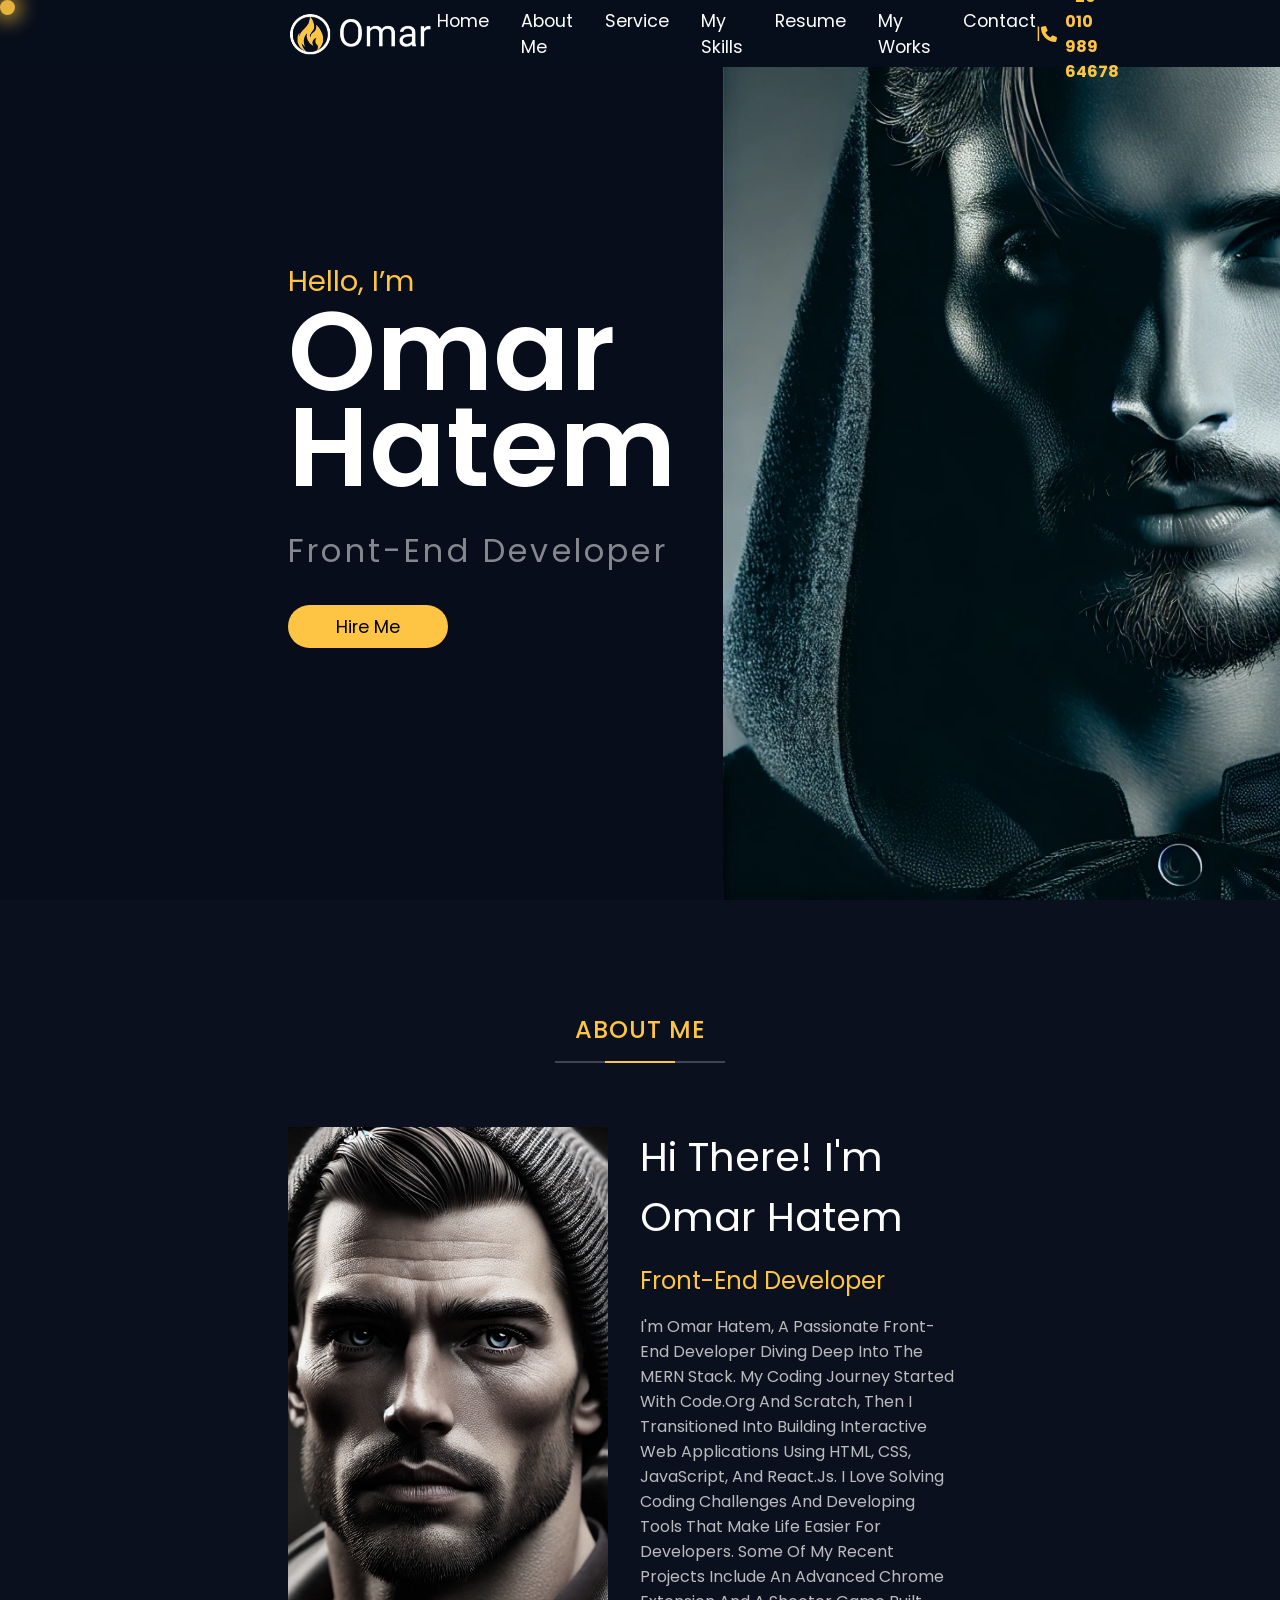
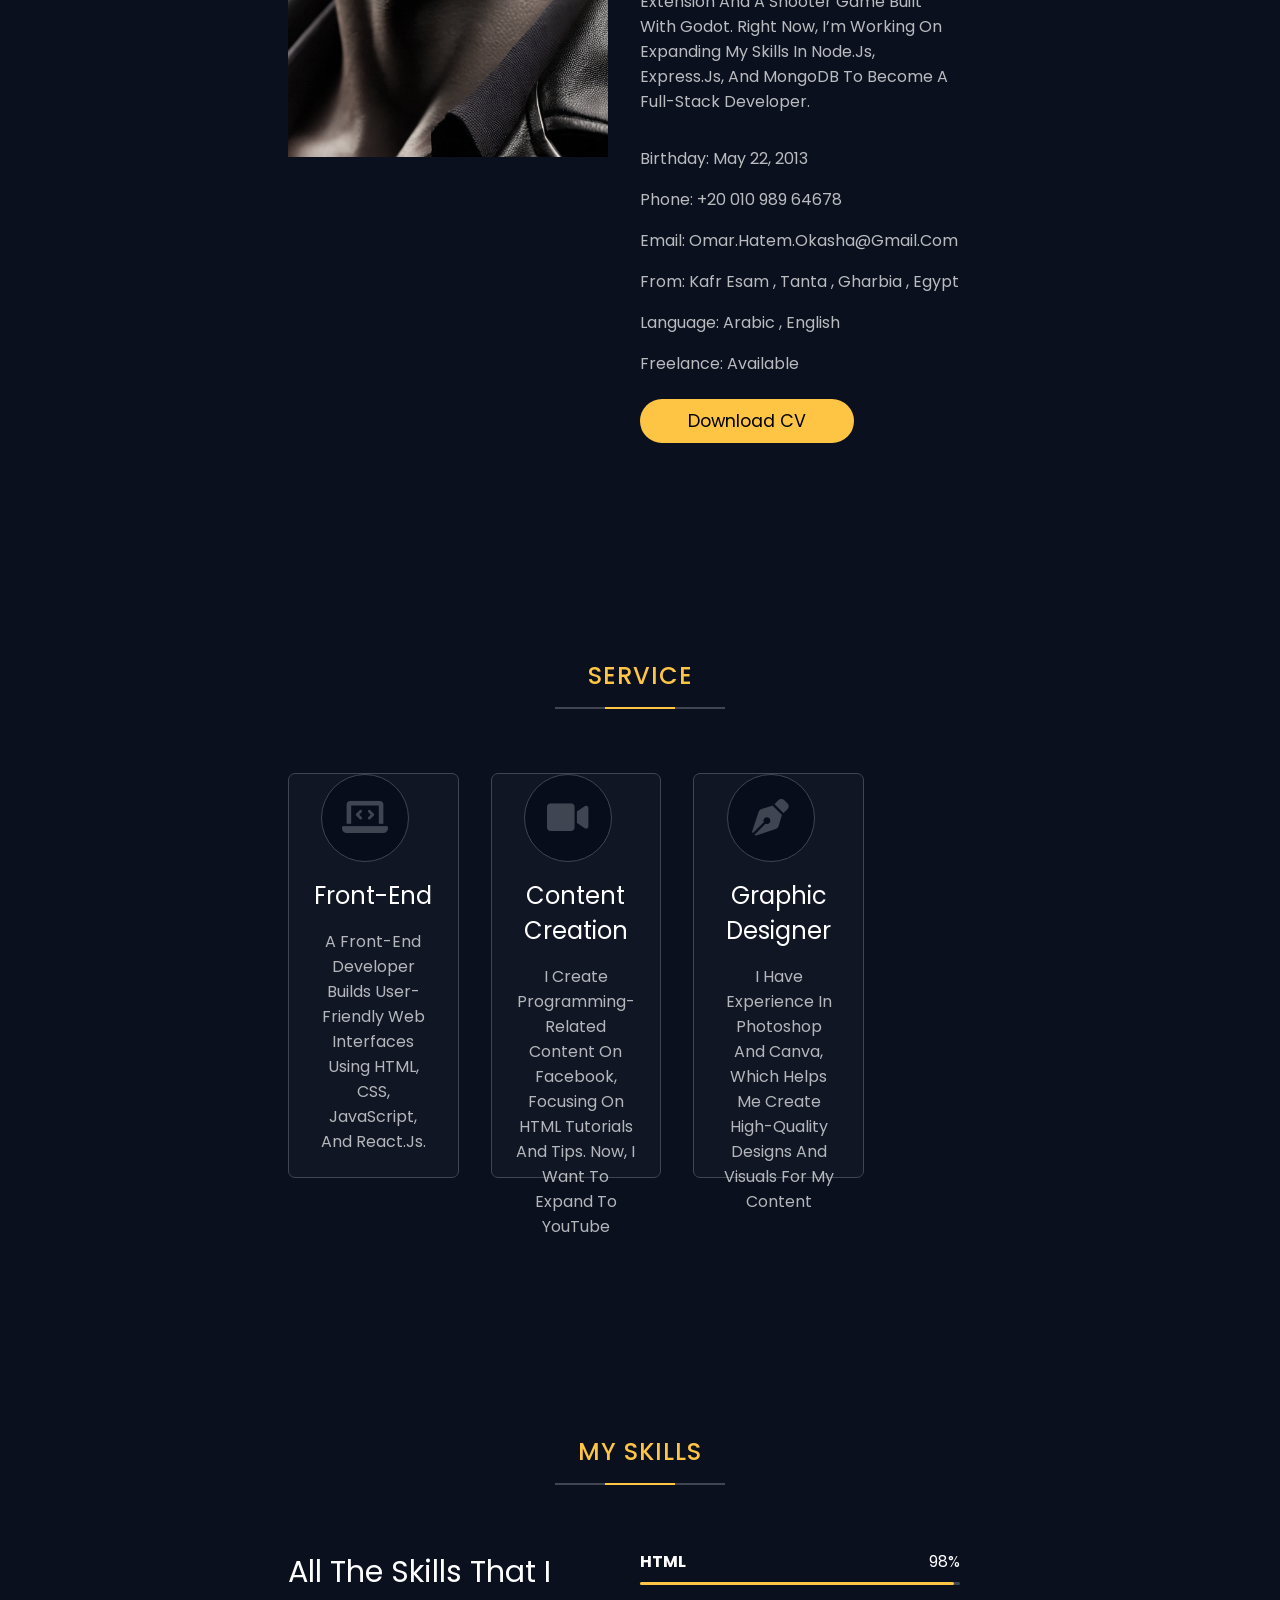
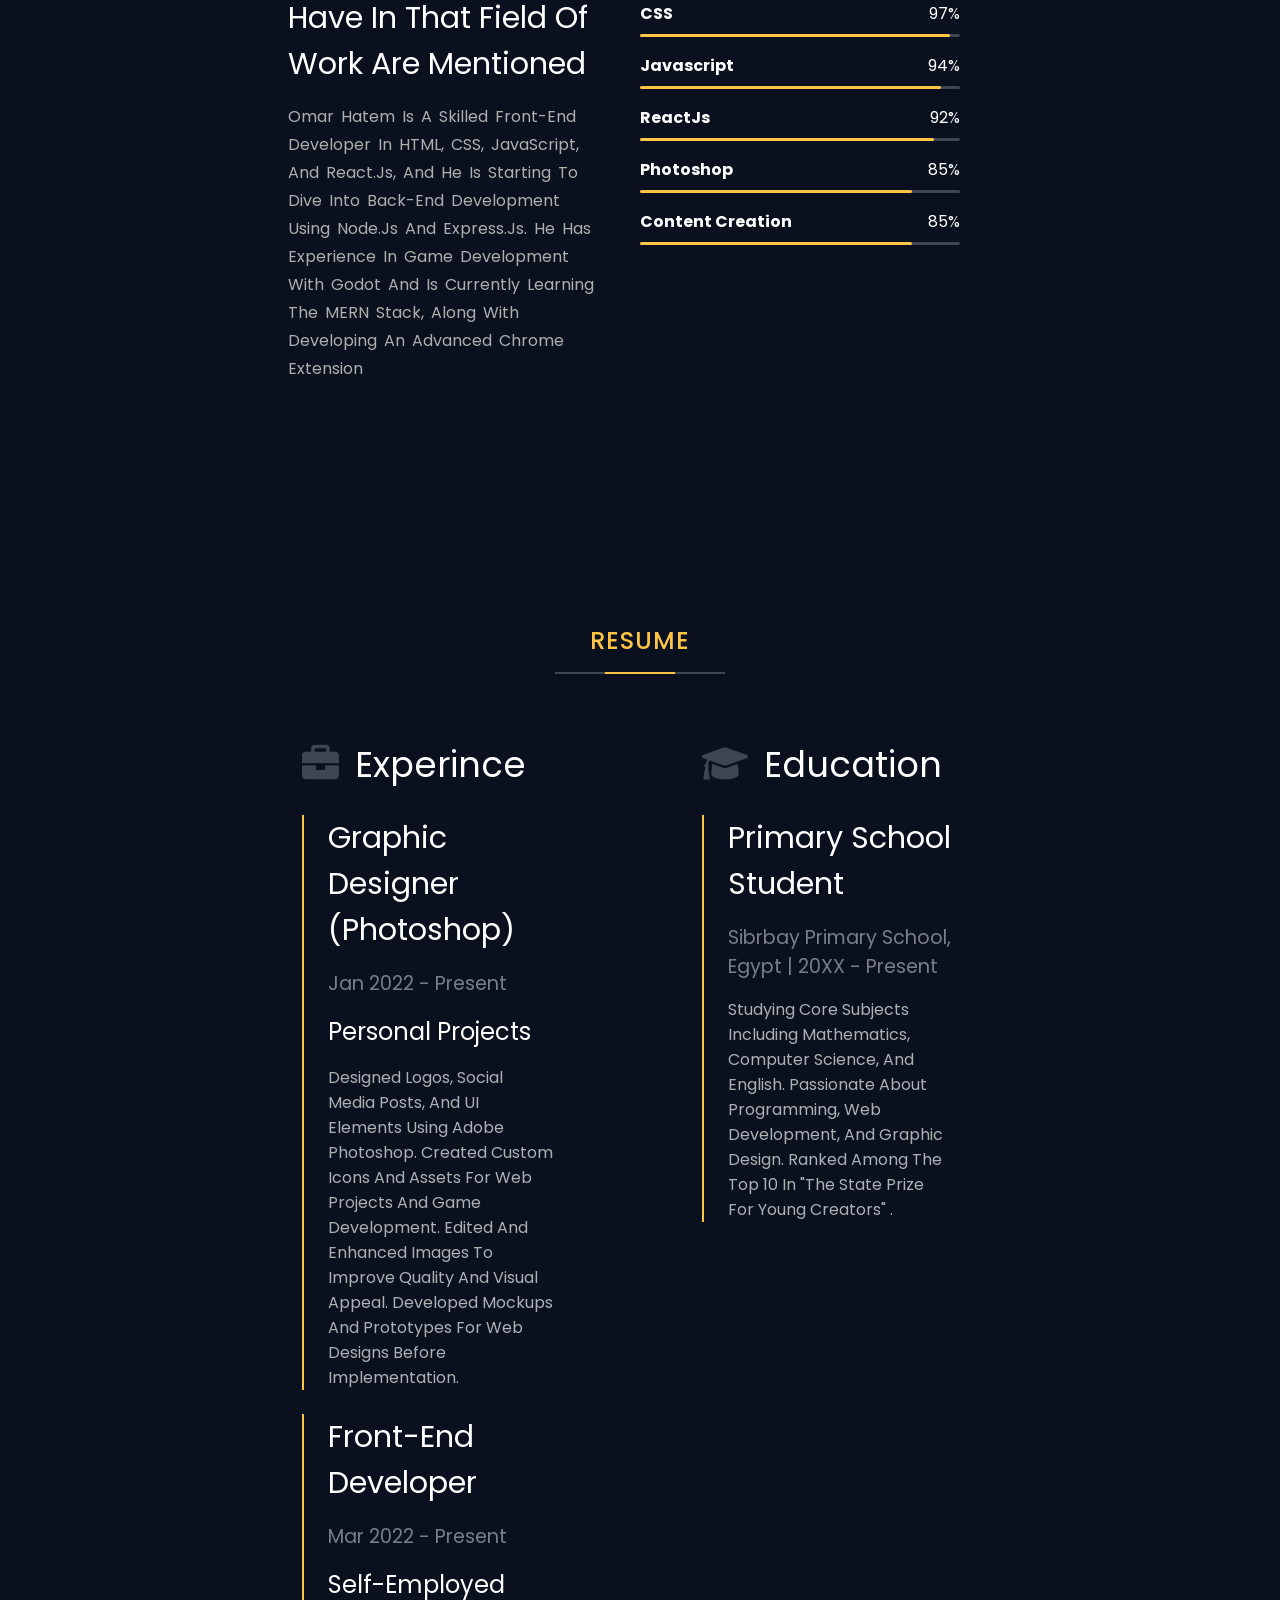
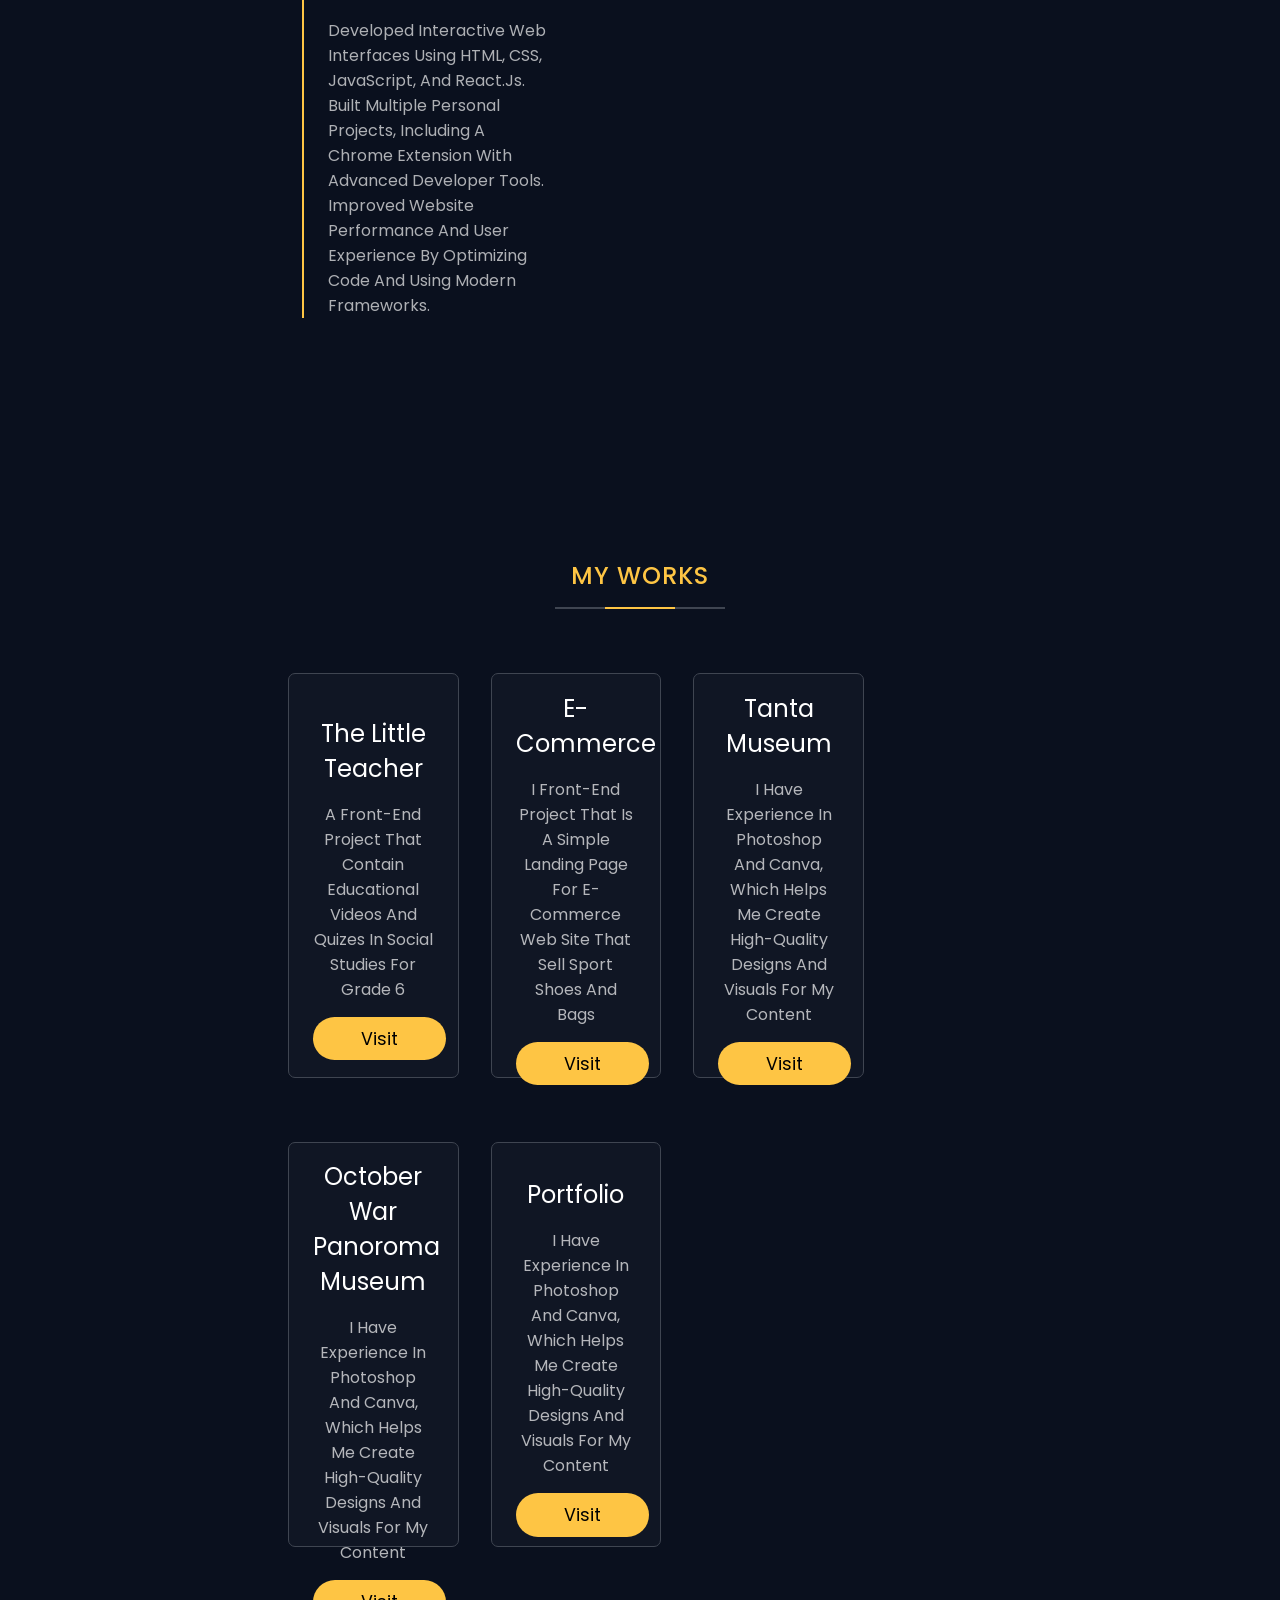
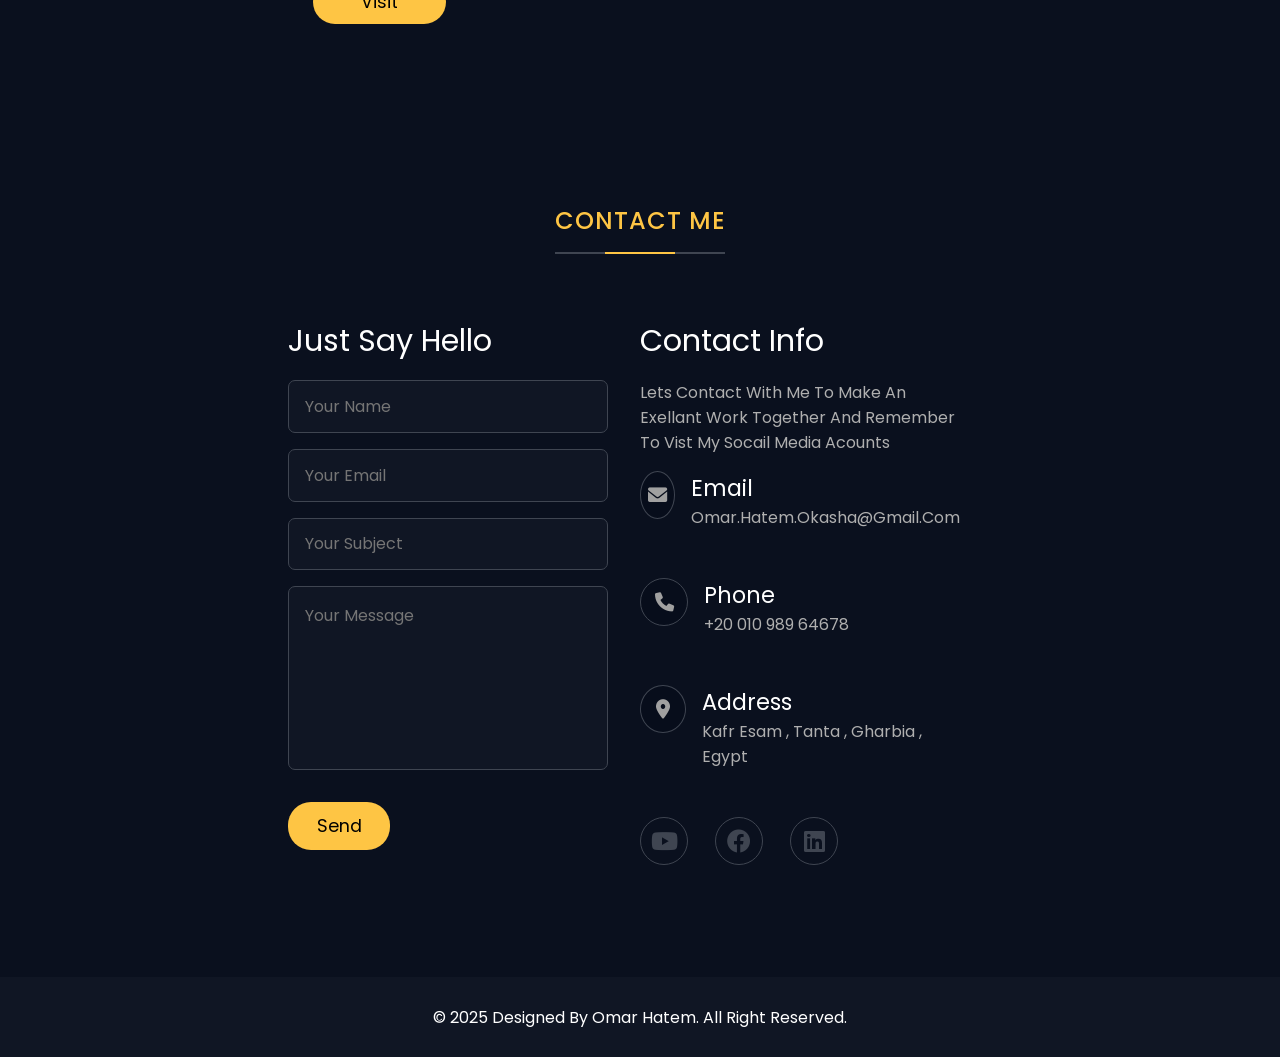
<file: index.html>
<!doctype html><html lang="en"><head><meta charset="utf-8"/><link rel="icon" href="/favicon.ico"/><meta name="viewport" content="width=device-width,initial-scale=1"/><meta name="theme-color" content="#000000"/><meta name="description" content="Web site created using create-react-app"/><link rel="apple-touch-icon" href="/logo192.png"/><link rel="manifest" href="/manifest.json"/><title>React App</title><script defer="defer" src="/static/js/main.191d1907.js"></script><link href="/static/css/main.981498d3.css" rel="stylesheet"></head><body><noscript>You need to enable JavaScript to run this app.</noscript><div id="root"></div></body></html>
</file>
<file: static/css/main.981498d3.css>
@import url(https://fonts.googleapis.com/css2?family=Poppins:ital,wght@0,100;0,200;0,300;0,400;0,500;0,600;0,700;0,800;0,900;1,100;1,200;1,300;1,400;1,500;1,600;1,700;1,800;1,900&display=swap);body{-webkit-font-smoothing:antialiased;-moz-osx-font-smoothing:grayscale;font-family:-apple-system,BlinkMacSystemFont,Segoe UI,Roboto,Oxygen,Ubuntu,Cantarell,Fira Sans,Droid Sans,Helvetica Neue,sans-serif;margin:0}code{font-family:source-code-pro,Menlo,Monaco,Consolas,Courier New,monospace}*{border:0;box-sizing:border-box;font-family:Poppins,sans-serif;margin:0;padding:0;text-transform:capitalize}nav{align-items:center;background-color:#070e1b;color:#fec544;display:flex;height:4.2rem;justify-content:space-between;padding-block:.5rem;padding-inline:18rem;position:fixed;width:100%;z-index:998}nav .list a{color:#fff;cursor:pointer;font-size:1.1rem;text-decoration:none}nav .no{align-items:center;display:flex;gap:.5rem}nav .list{display:flex;gap:2rem}.logo{height:90%}.logo img{height:100%}.star{animation:glow 1s ease-in-out infinite alternate;background-color:#fec544;border-radius:50%;box-shadow:0 0 20px 4px #fec544;height:15px;opacity:.9;position:absolute;transition:all .2s;width:15px;z-index:999}.bannar{align-items:center;background-color:#070d1b;display:flex;height:100vh;overflow:hidden;overflow-y:hidden;padding-inline-start:18rem;width:100%}.bannar h4{color:#fec544;font-size:1.8rem;font-weight:400;z-index:999}h1{color:#fff;font-size:7rem;font-weight:600;line-height:6rem}.section1{align-content:center;height:100%;width:50%}.bannar h3{color:#ffffff81;font-size:2rem;font-weight:400;letter-spacing:.2rem;margin-bottom:2.4rem;margin-top:2rem}.hire{align-items:center;background-color:#fec544;border-radius:23px;color:#000;font-size:1.1rem;padding-block:.6rem;padding-inline:3rem;text-decoration:none}.hire:hover{box-shadow:0 0 20px 5px #fec6446c;transition:all 1s}.section2{align-items:end;display:flex;height:100%;overflow:hidden;width:60%}.section2 img{display:block;height:100%;margin:auto}.container{background-color:#0a101e;display:flex;flex-wrap:wrap;gap:2rem;height:100%;justify-content:start;padding-inline:18rem}.about-img{display:flex;height:70vh;justify-content:center;overflow:hidden;width:calc(50% - 2rem)}.about-img img{filter:brightness(50%);filter:saturate(27%);height:100%}html{overflow-x:hidden}.about{width:calc(50% - 2rem)}.about h2{color:#fff;font-size:2.5rem;font-weight:400}.about h3{color:#fec544;font-size:1.5rem;font-weight:400;margin-top:1rem}.header{background-color:#0a101e;color:#fec544;display:block;font-size:1.9rem;font-size:24px;font-weight:500;letter-spacing:1px;margin-bottom:5rem;position:relative;text-align:center;text-transform:uppercase;width:100%;z-index:10}.header:after{background-color:#fec544;bottom:-16px;content:"";height:2px;left:50%;position:absolute;transform:translateX(-50%);width:70px}.all{padding-block:7rem}body{background-color:#0a101e}.header:before{background-color:#3f4551;bottom:-16px;content:"";height:2px;left:50%;position:absolute;transform:translateX(-50%);width:170px}.about p{margin-top:1rem}.about li,.about p{color:hsla(0,0%,100%,.719)}.about li{list-style:none}.about ul{display:flex;flex-direction:column;gap:1rem;margin-bottom:2rem;margin-top:2rem}.card{background-color:#101624;border:1px solid #3f4551;border-radius:7px;color:#fff;height:35vh;margin-bottom:2rem;padding-inline:1.5rem;text-align:center;width:calc(33.33333% - 4rem)}.card,.card i{align-content:center}.card i{background-color:#070d1b;border:1px solid #3f4551;border-radius:50%;color:#3f4551;font-size:3rem;height:5.5rem;width:5.5rem}.card h2{font-weight:400;margin-bottom:1rem;margin-top:1rem}.card p{color:#ffffffb0}.card:hover{border:1px solid #fec544;transition:all .5s;& i{border:1px solid #fec544}& h2,& i{color:#fec544;transition:all .5s}}.sills-words h2{color:#fff;font-size:2.4rem;font-weight:500}.sills-words p{color:#ffffffa1;line-height:28px;margin-top:1rem;word-spacing:3px}.skills{display:flex;flex-direction:column;gap:1rem}.skills h3{color:#fff;font-size:1rem;margin-bottom:.5rem}.skills{width:calc(50% - 2rem)}.full-mark{background-color:#3f4551;height:3px;width:100%}.full-mark,.mark{border-radius:9px}.mark{background-color:#fec544;height:100%}.HTML{width:98%}.info{display:flex;justify-content:space-between}.info span{color:#fec544}.CSS{width:97%}.Javascript{width:94%}.Reactjs{width:92%}.Content-creation,.photoshop{width:85%}.resume-container{display:flex;gap:3rem;justify-content:space-between}.resume-container .section1{padding-inline:.9rem;width:calc(50% - 3rem)}.ex-card h2{color:#fec544;font-size:1.5rem;font-weight:500;margin-bottom:1rem;margin-top:1.5rem}.ex-card p.desc{color:hsla(0,0%,100%,.671);margin-top:.7rem}.ex-card .cate{color:#fff;font-size:1.5rem}.ex-card .date{color:hsla(0,0%,100%,.459);font-size:1.2rem;margin-bottom:1rem}.ex-card{border-left:2px solid #fec544;padding-inline:1.5rem}.all span{color:#fff;font-size:1rem}.all i{color:#3f4551;font-size:2.3rem;margin-right:1rem}form{display:flex;flex-direction:column;gap:1rem}form input{background-color:#101624;border:1px solid #3f4551;border-radius:7px;color:#fff;font-size:1rem;height:3.3rem;outline:0;padding-inline:1rem;transition:all .5s}form input:focus{border:1px solid #fec544}.send{cursor:pointer;height:3rem;margin-top:1rem;width:32%}.send,textarea{padding-inline:1rem}textarea{background-color:#101624;border:1px solid #3f4551;border-radius:7px;color:#fff;font-size:1rem;outline:0;padding-block:1rem;resize:none;transition:all .5s}.section1{width:calc(50% - 2rem)}.section1 h2{color:#fff;font-size:1.9rem;font-weight:400;margin-bottom:1rem}.section1 p{color:#afafaf;margin-bottom:1rem}.contact-info i{border:1px solid #3f4551;border-radius:50%;color:#a0a0a0}.contact-info i,.contact-info i:hover{align-items:center;background-color:#070d1b;display:flex;font-size:1.2rem;height:3rem;justify-content:center;width:3rem}.contact-info i:hover{border:1px solid #fec544;border-radius:50%;color:#e4e4e4;transition:all 1s}.contact-info{display:flex;margin-bottom:2rem}.infos h2{font-size:1.4rem;margin:0}.fa-brands,.fab{align-content:center;border:1px solid #3f4551;border-radius:50%;font-size:1.5rem!important;height:3rem;text-align:center;width:3rem}.medias{display:flex;gap:.7rem}footer{align-content:center;background-color:#101624;color:#fff;height:5rem;text-align:center}@media (max-width:768px){.list,.no{display:none!important}.line{display:none}html{overflow-x:hidden}nav{height:3.5rem;justify-content:start;padding-inline:1rem}.bannar{display:block;padding-inline:1rem;width:100vw!important}.bannar h1{font-size:6rem}.bannar .section1{width:100%!important}.bannar img{display:none}.about-container{align-items:center;flex-direction:column;padding-inline:1rem}.about h2{text-align:center;width:100%}.hire{width:100%!important}.about,.about-img{padding:0!important;width:100%!important}.container{align-items:center;flex-direction:column;padding-inline:1rem}.section1{width:100%!important}.card{height:50vh;width:100%}.skills{width:100%!important}.ex-card{margin-bottom:4rem;padding-inline:1rem!important;text-align:start!important}.star{display:none}}html{scroll-behavior:smooth!important;scroll-behavior:smooth}section{min-height:100vh;padding:50px 20px}.card{height:45vh}.card p{margin-bottom:1.5rem}button{cursor:pointer}
/*# sourceMappingURL=main.981498d3.css.map*/
</file>
